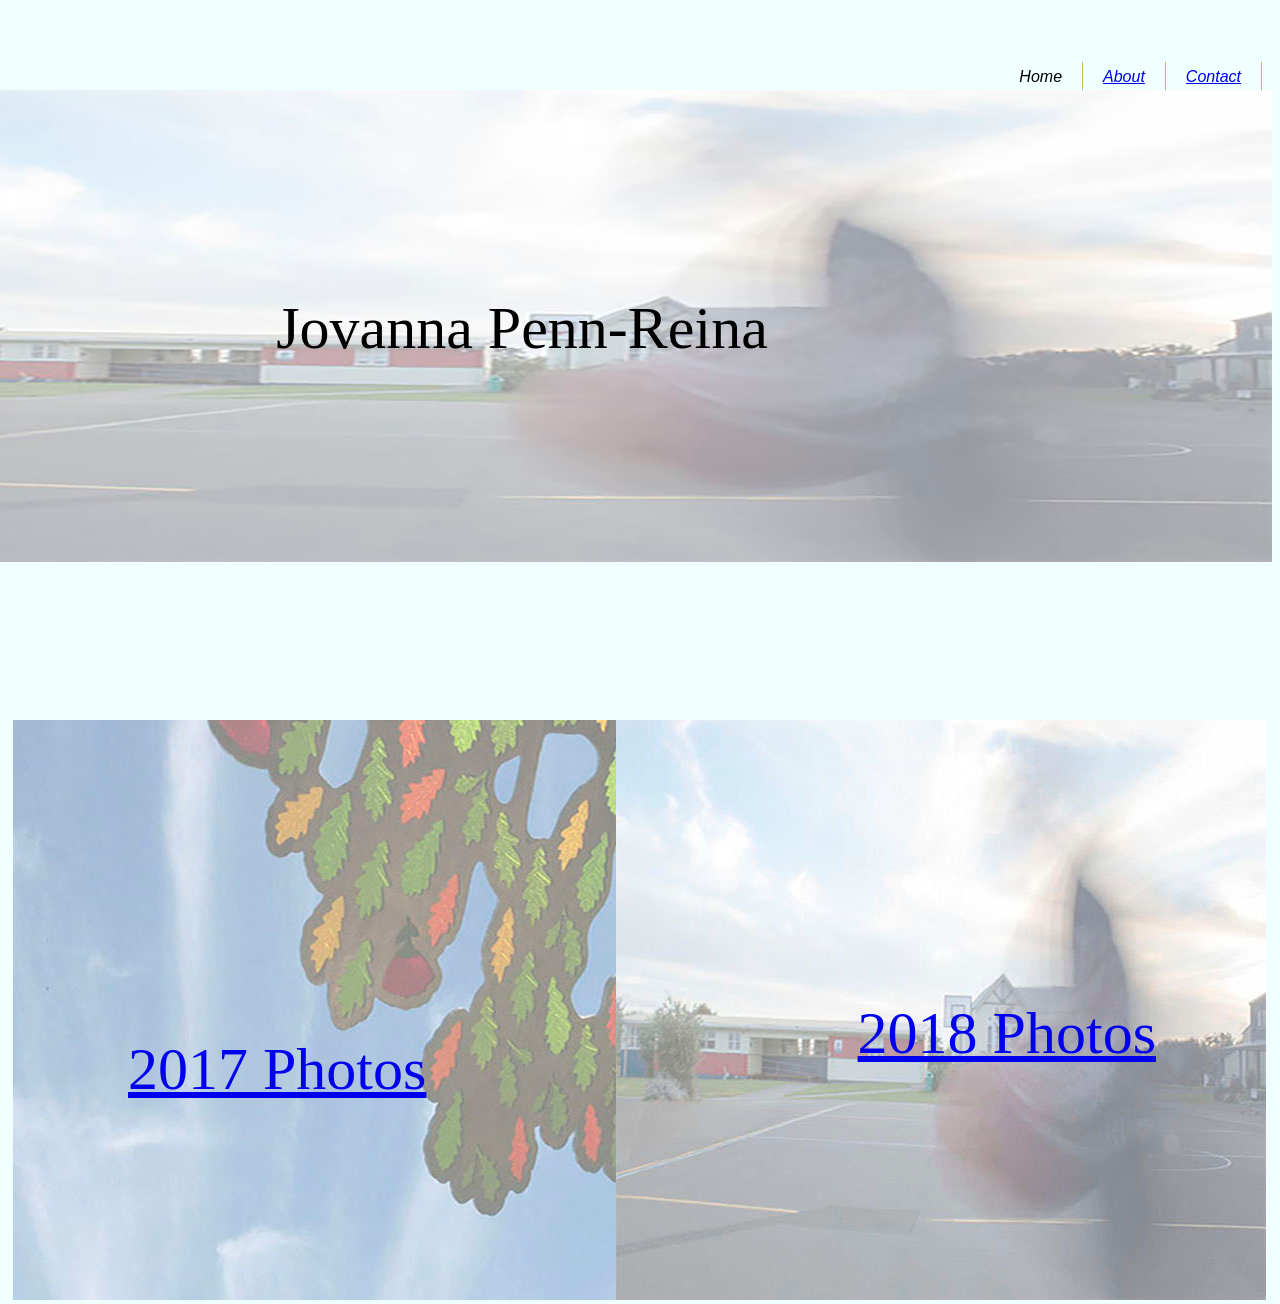
<file: Portfolio Website/Index.html>
<!DOCTYPE html>
<html>

<head>
    <title>Jovanna Penn-Reina</title>
    
 <link rel="stylesheet" href="CSS/stylesheet.css">
     </head>

<body>
    <div class="menuarea"> </div>
    <div class="menu">
    <ol>
        <li>Home</li>
        <li>
            <a href="about.html">About</a></li>
        <li><a href="contact.html">Contact</a></li>
        </ol>
    </div>
    
    <div class="companyname">

        <img src="IMG/Untitled-1.jpg">
        <div class="centered">Jovanna Penn-Reina</div>
    </div>
    
    <div class= "photos2017">
        <img src="IMG/2016.jpg">
    </div>
    <div class="centered2"><a href= "2016.html"> 2017 Photos </a></div>
    
    
    
    </body>
    
    <div class= "photo2018">
    <img src="IMG/2018.jpg">
        <div class= "centered3"><a href= "2018.html"> 2018 Photos</a></div>
    </div>







</html>
</file>
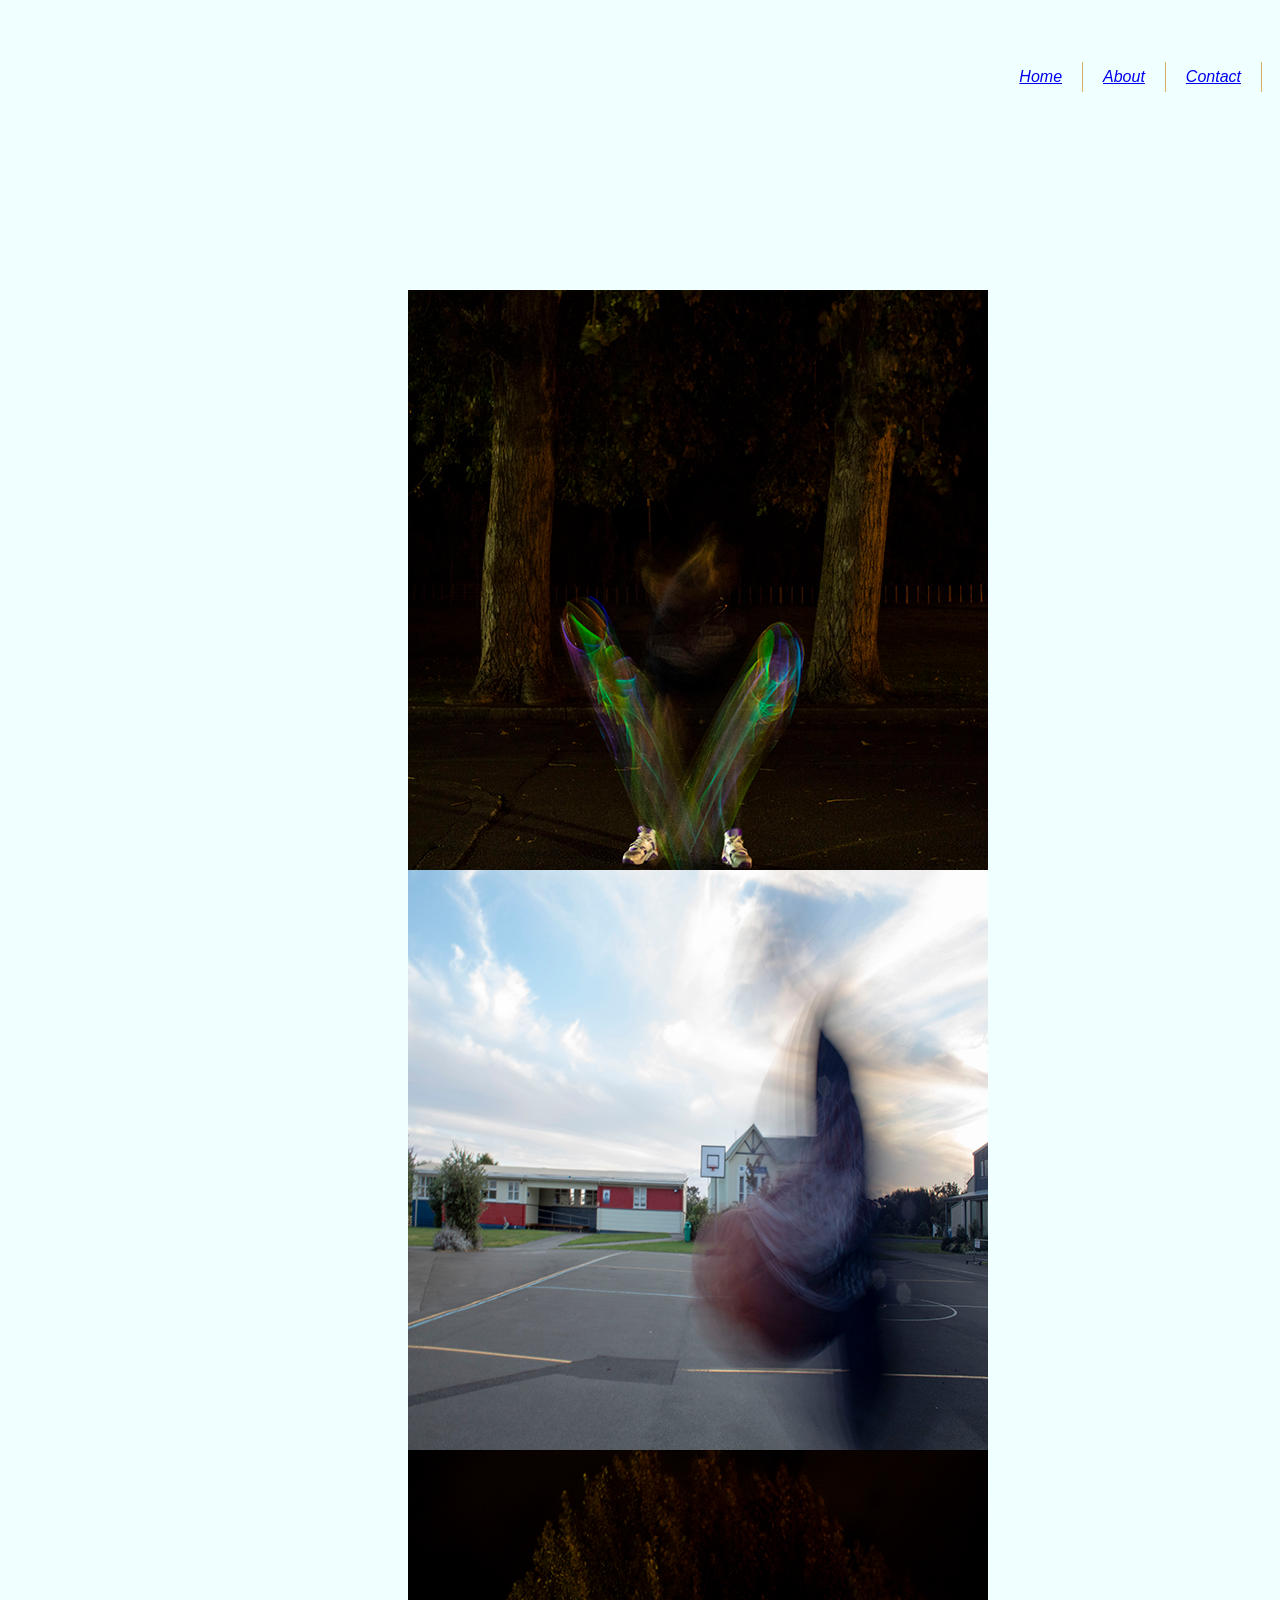
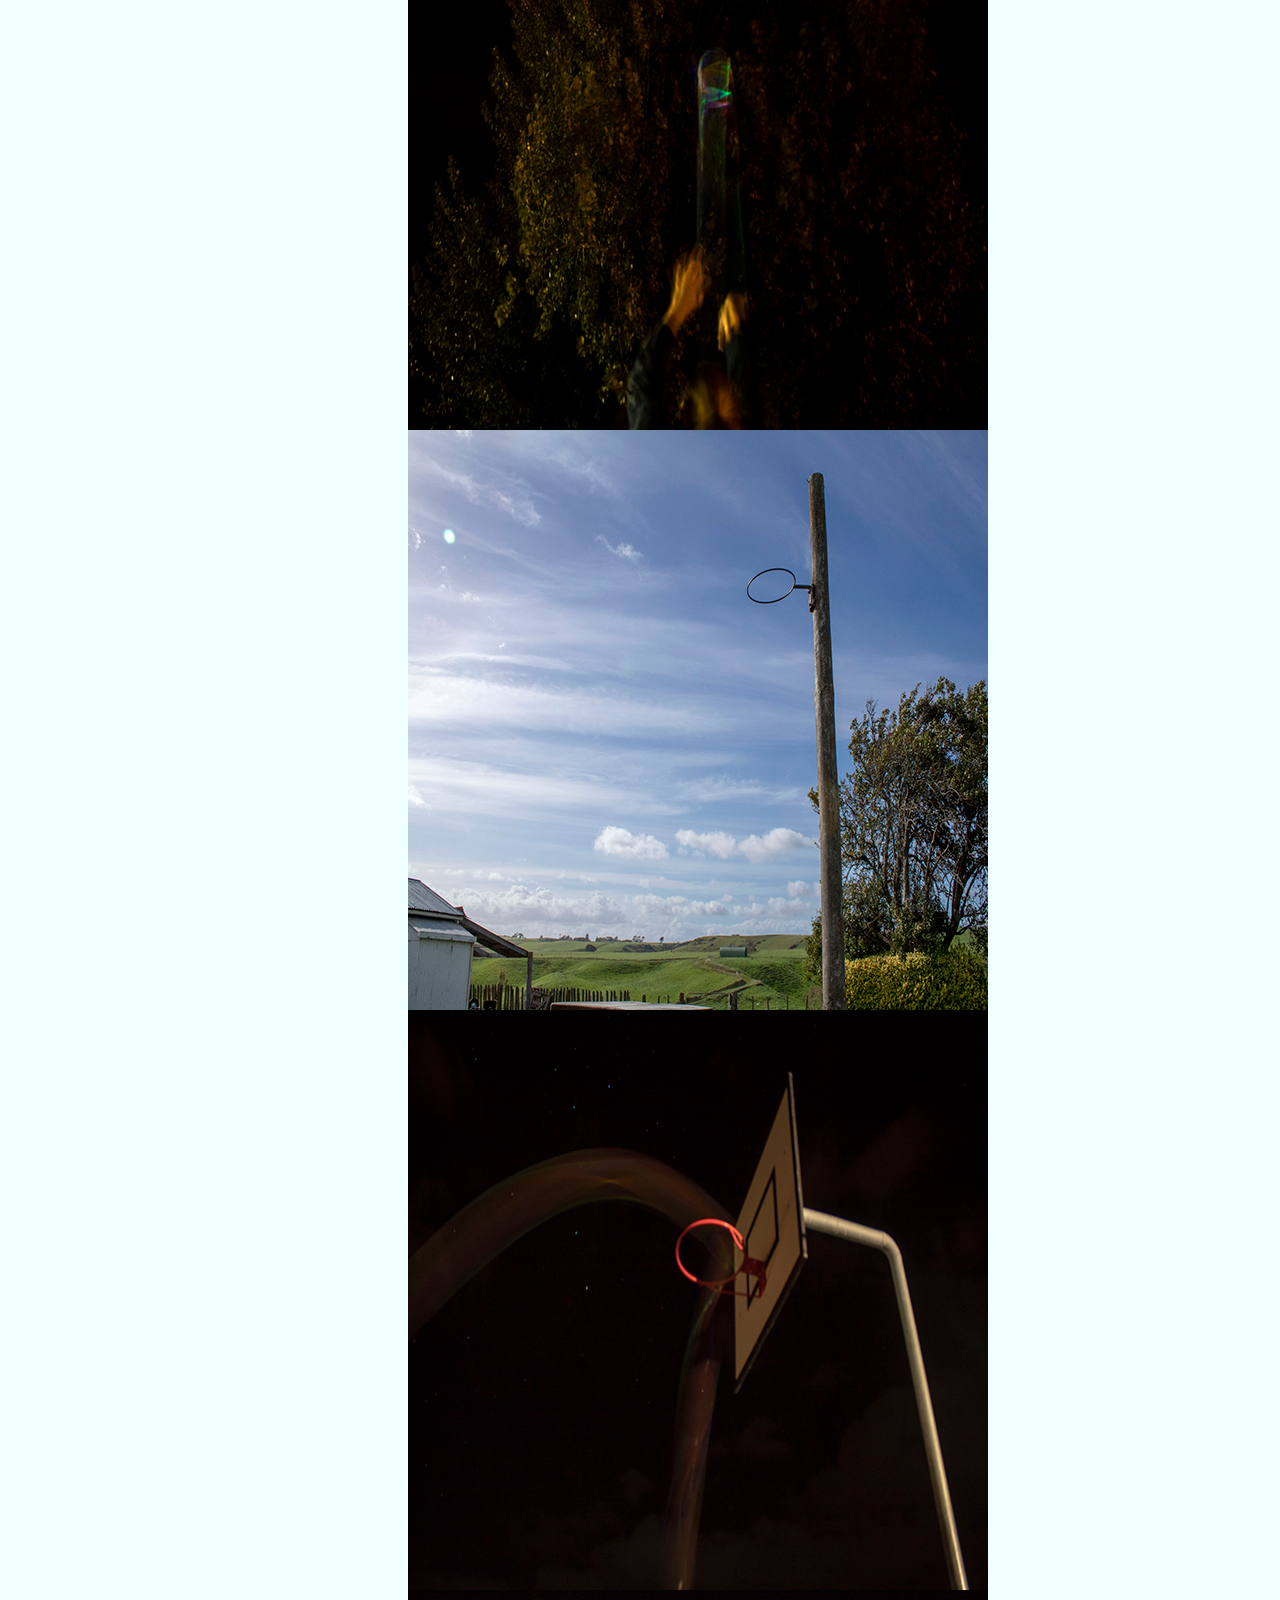
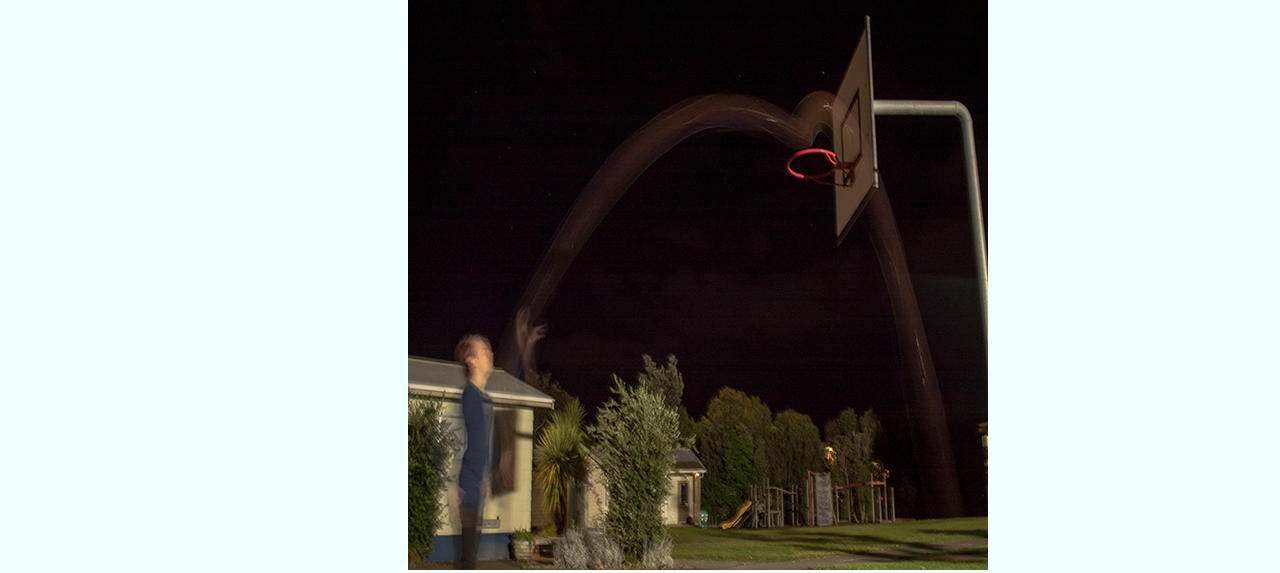
<file: Portfolio Website/2018.html>
<!DOCTYPE>
<html>
    <head>
    
    <title> 2018 Photos </title>
<link rel="stylesheet" href="CSS/stylesheet.css">
   
        <script src="http://code.jquery.com/jquery-3.3.1.min.js"></script>
        
    <link rel="stylesheet" href="CSS/jquery.fancybox.min.css"/>

<script src="JS/jquery.fancybox.min.js"></script>
    
    </head>

    
<body>
    
        <div class="menuarea"></div>
    <div class="menu">
    <ol>
        <li><a href="Portfolio.html">Home</a></li>
        <li><a href= "about.html"> About </a></li>
        <li><a href= "contact.html"> Contact </a></li>
        </ol>
    </div>  
    

      
   <div class="container">
 <a data-fancybox="gallery" href="IMG/2018%201%20Big.JPG"><img src="IMG/2018%201.JPG"></a>
       <a data-fancybox="gallery" href="IMG/2018%202%20Big.JPG"><img src="IMG/2018%202.JPG"></a>
    
       <a data-fancybox="gallery" href="IMG/2018%203%20Big.JPG"><img src="IMG/2018%203.JPG"></a>
       
       <a data-fancybox="gallery" href="IMG/2018%204%20Big.JPG"><img src="IMG/2018%204.JPG"></a>
       
       <a data-fancybox="gallery" href="IMG/2018%205%20Big.JPG"><img src="IMG/2018%205.JPG"></a>
       
       <a data-fancybox="gallery" href="IMG/2018%206%20Big.JPG"><img src="IMG/2018%206.jpg"></a>
    </div>
       
</body>





</html>
</file>
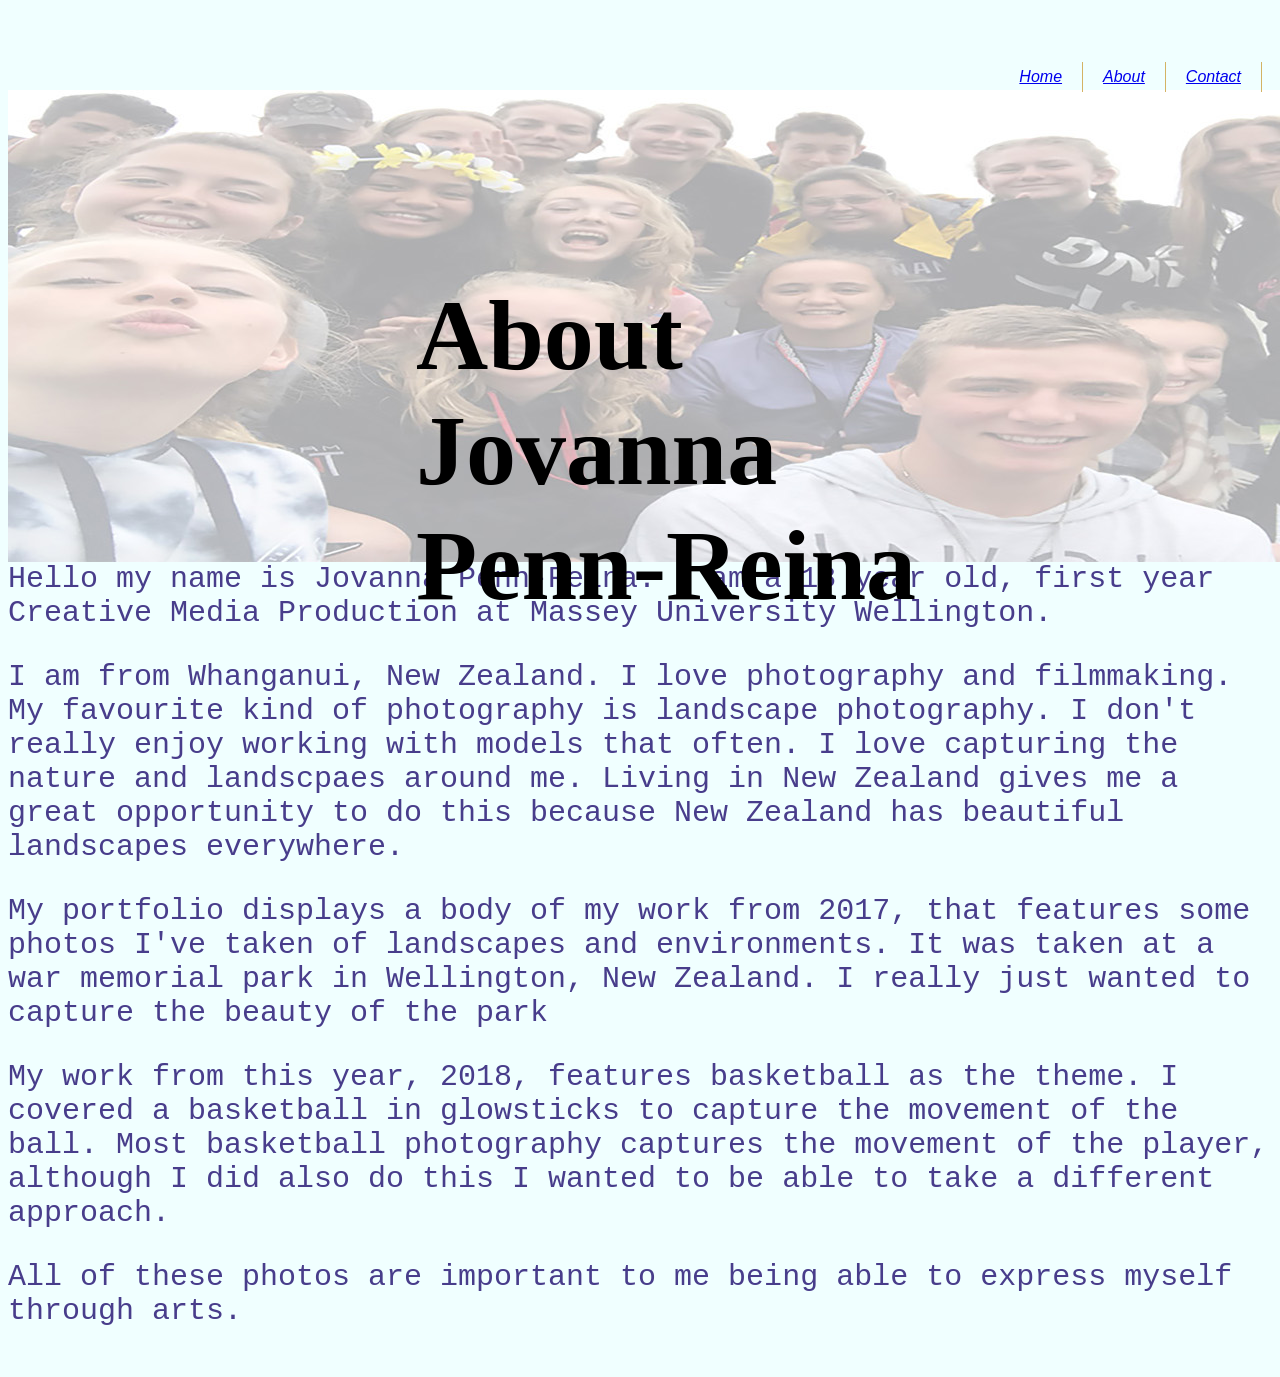
<file: Portfolio Website/about.html>
<!DOCTYPE>
<html>
<head>
    <title>about</title>
<link rel="stylesheet" href="CSS/stylesheet.css">
     </head>
    
    
    
    
    
    <body>
        <div class="menuarea"></div>
    <div class="menu">
    <ol>
        <li><a href="Portfolio.html">Home</a></li>
        <li><a href= "about.html"> About </a></li>
        <li><a href= "contact.html"> Contact </a></li>
        </ol>
    </div>
    
       <img src="IMG/about%20photo.jpg">
        <div class="abouttitle"><h1>About Jovanna Penn-Reina</h1></div>
    
    <div class= "abouttext"> Hello my name is Jovanna Penn-Reina. I am a 18 year old, first year Creative Media Production at Massey University Wellington. 
        <p>I am from Whanganui, New Zealand. I love photography and filmmaking. My favourite kind of photography is landscape photography. I don't really enjoy working with models that often. I love capturing the nature and landscpaes around me. Living in New Zealand gives me a great opportunity to do this because New Zealand has beautiful landscapes everywhere.</p>
        <p>My portfolio displays a body of my work from 2017, that features some photos I've taken of landscapes and environments. It was taken at a war memorial park in Wellington, New Zealand. I really just wanted to capture the beauty of the park</p>
        <p>My work from this year, 2018, features basketball as the theme. I covered a basketball in glowsticks to capture the movement of the ball. Most basketball photography captures the movement of the player, although I did also do this I wanted to be able to take a different approach.</p>
        <p>All of these photos are important to me being able to express myself through arts.</p>
        </div>
    
    
    </body>
       
        
        
        
        
        
        </html>
</file>
<file: Portfolio Website/CSS/stylesheet.css>
.Menu area{
    width:200px;
    height: 100px;
    margin-top: 30px;
   overflow: hidden;
   background-color: azure; 
}

body{
    background-color:azure;
}


.menu{
    background-color: azure;
    height: 62px;
    margin-left: auto;
    margin-right: auto;
    margin-top: 20px;
    max-width: 920px;
    float: right;
    color: black;
    font-style: italic;
    position: sticky;
}


.companyname{
    margin-left: auto;
    margin-right: auto;
    float:right;
    text-align: center;
    position: relative;
    
}

.centered{
    position:absolute;
    top: 50%;
    left: 50%;
    transform: translate(-50%, -50%);
    color: black;
    font-family: cursive;
    font-size: 60px
}

.menu ol{
    padding: 18px 10px;
}

.menu li{
    border-right: 1px solid #D4B364;
    display: block;
    float:left;
    font-family: sans-serif;
    padding: 6px 20px;
    color: black;
}

.photos2017{
width: 600px;
height: 580px;
float: left;
    margin-left: auto;
    position: absolute;
    left: 1%;
    top: 80%;
}

.centered2{
    position: absolute;
    top: 115%;
    left: 10%;
    color: black;
    font-family: cursive;
    font-size: 60px
}


.photo2018{
 width: 600px;
height: 580px;
    margin-left: auto;
    float: right;
    position: absolute;
    right: 5%;
    top: 80%
}

.centered3{
    position: absolute;
    bottom: 40%;
    right: 10%;
    color: black;
    font-family: cursive;
    font-size: 60px 
}


.container{
    margin-top: 200px;
    margin-left: 400px;
    margin-right: auto;
    width: 900px;
    float:left;
    
}

.abouttitle{
    position: absolute;
      top: 50%;
    left: 55%;
    transform: translate(-50%, -50%);
    color: black;
    font-family: cursive;
    font-size: 50px
}

.abouttext{
      position:
    transform: translate(-50%, -50%);
    color: darkslateblue;
    font-size: 30px;
    font-family:monospace
        
}

.contactdetails{
    position: absolute;
      top: 50%;
    left: 55%;
    transform: translate(-50%, -50%);
    color:darkslateblue;
    font-family: cursive;
    font-size: 70px

}
</file>
